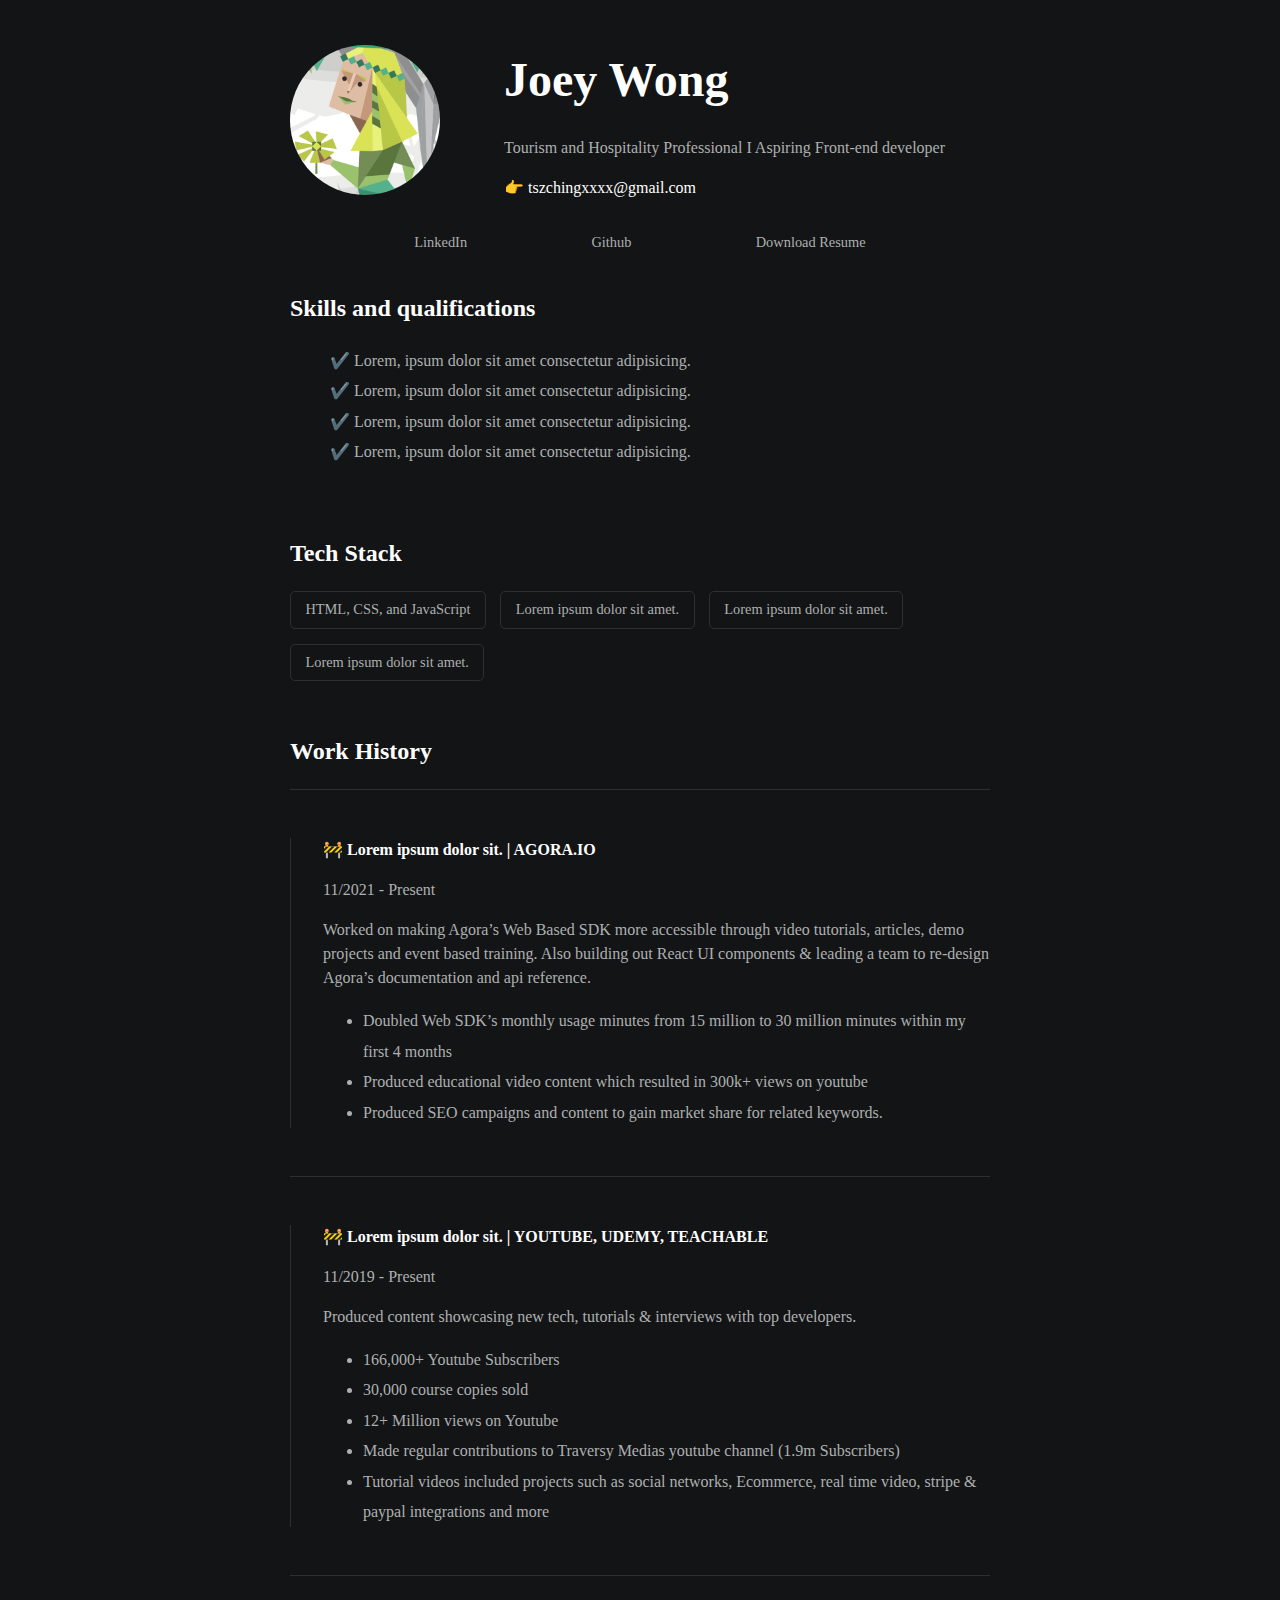
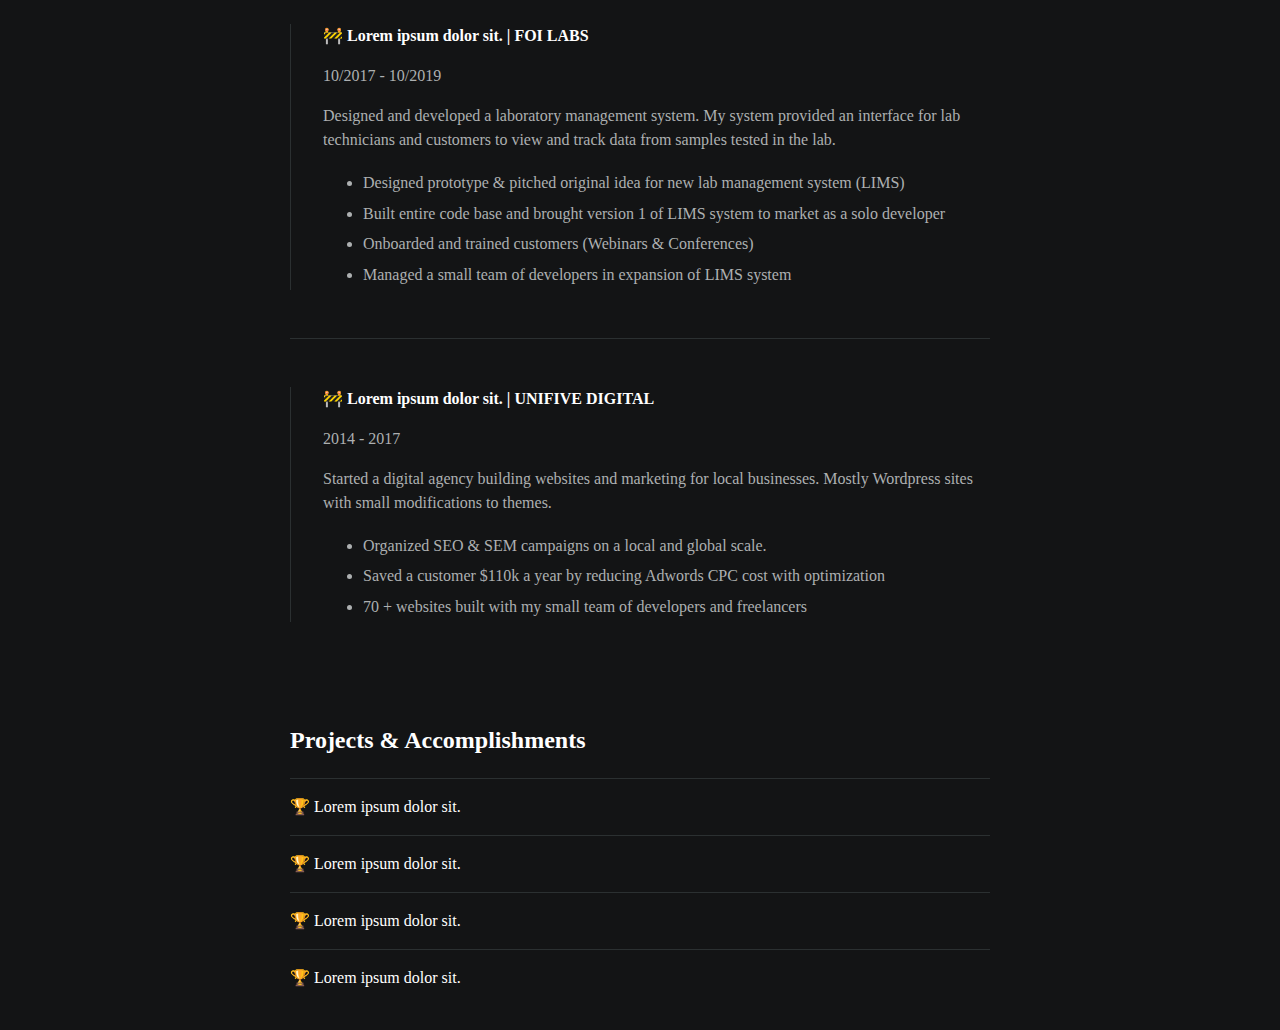
<file: index.html>
<!DOCTYPE html>
<html lang="en">
<head>
    <meta charset="UTF-8">
    <meta name="viewport" content="width=device-width, initial-scale=1.0">
    <title>Joey Wong</title>
    <link rel="stylesheet" href="asset/style/main.css">
</head>
<body>
    <div id="container--main">
        <section id="wrapper--hero" class="section--page">
            <img src="asset/image/infp.png" alt="profile_pic" id="profile-pic">
            <div>
                <h1 id="user-name">Joey Wong</h1>
                <p id="bio">Tourism and Hospitality Professional I Aspiring Front-end developer</p>
                <p id="email">👉 tszchingxxxx@gmail.com</p>
            </div>
        </section>
        <section id="section--page">
            <div id="social--list">
                <a href="#" target="_blank">LinkedIn</a>
                <a href="#" target="_blank">Github</a>
                <a href="asset/resume.pdf" target="_blank">Download Resume</a>
            </div>
        </section>
        <section class="section--page">
            <h2>Skills and qualifications</h2>
            <ul id="qualifications--list">
                <li>✔️ Lorem, ipsum dolor sit amet consectetur adipisicing.</li>
                <li>✔️ Lorem, ipsum dolor sit amet consectetur adipisicing.</li>
                <li>✔️ Lorem, ipsum dolor sit amet consectetur adipisicing.</li>
                <li>✔️ Lorem, ipsum dolor sit amet consectetur adipisicing.</li>
            </ul>
        </section>
        <section class="section--page">
            <h2>Tech Stack</h2>
            <div id="wrapper-techstack_items">
                <div class="card--techstack">
                    <span>HTML, CSS, and JavaScript</span>
                </div>
                <div class="card--techstack">
                    <span>Lorem ipsum dolor sit amet.</span>
                </div>
                <div class="card--techstack">
                    <span>Lorem ipsum dolor sit amet.</span>
                </div>
                <div class="card--techstack">
                    <span>Lorem ipsum dolor sit amet.</span>
                </div>
            </div>
        </section>
        <section id="work-historyy-wrapper" class="section--page">
            <h2>Work History</h2>
            <div class="line-break"></div>
            <div class="card--work-history">
                <strong>🚧 Lorem ipsum dolor sit. | AGORA.IO</strong>
                <p>11/2021 - Present</p>
                <p>Worked on making Agora’s Web Based SDK more accessible through video tutorials, articles, demo projects and event based training. Also building out React UI components & leading a team to re-design Agora’s documentation and api reference.</p>
                <ul>
                    <li>Doubled Web SDK’s monthly usage minutes from 15 million to 30 million minutes within my first 4 months</li>
                    <li>Produced educational video content which resulted in 300k+ views on youtube</li>
                    <li>Produced SEO campaigns and content to gain market share for related keywords.</li>
                </ul>
            </div>
            <div class="line-break"></div>

                <div class="card--work-history">
                    <strong>🚧 Lorem ipsum dolor sit. | YOUTUBE, UDEMY, TEACHABLE</strong>
                    <p>11/2019 - Present</p>
                    <p>Produced content showcasing new tech, tutorials & interviews with top developers.</p>
                    <ul>
                        <li>166,000+ Youtube Subscribers</li>
                        <li>30,000 course copies sold</li>
                        <li>12+ Million views on Youtube</li>
                        <li>Made regular contributions to Traversy Medias youtube channel (1.9m Subscribers)</li>
                        <li>Tutorial videos included projects such as social networks, Ecommerce, real time video, stripe & paypal integrations and more </li>
                    </ul>
                </div>

                <div class="line-break"></div>

                <div class="card--work-history">
                    <strong>🚧 Lorem ipsum dolor sit. | FOI LABS</strong>
                    <p>10/2017 - 10/2019</p>
                    <p>Designed and developed a laboratory management system. My system
                        provided an interface for lab technicians and customers to view and
                        track data from samples tested in the lab.</p>
                    <ul>
                        <li>Designed prototype & pitched original idea for new lab management system (LIMS)</li>
                        <li>Built entire code base and brought version 1 of LIMS system to market as a solo developer</li>
                        <li>Onboarded and trained customers (Webinars & Conferences)</li>
                        <li>Managed a small team of developers in expansion of LIMS system</li>
                    </ul>
                </div>

                <div class="line-break"></div>

                <div class="card--work-history">
                    <strong>🚧 Lorem ipsum dolor sit. | UNIFIVE DIGITAL</strong>
                    <p>2014 - 2017</p>
                    <p>Started a digital agency building websites and marketing for
                        local businesses. Mostly Wordpress sites with small modifications to
                        themes.</p>
                    <ul>
                        <li>Organized SEO & SEM campaigns on a local and global scale.</li>
                        <li>Saved a customer $110k a year by reducing Adwords CPC cost with optimization</li>
                        <li>70 + websites built with my small team of developers and freelancers</li>
                    </ul>
                </div>
        </section>
        <section class="section--page">
            <h2>Projects & Accomplishments</h2>
            <div class="card--project">
                <a href="project1.html"><span>🏆 </span>Lorem ipsum dolor sit.</a>
            </div>
            <div class="card--project">
                <a href="project1.html" ><span>🏆 </span>Lorem ipsum dolor sit.</a>
            </div>
            <div class="card--project">
                <a href="project1.html" ><span>🏆 </span>Lorem ipsum dolor sit.</a>
            </div>
            <div class="card--project">
                <a href="project1.html"><span>🏆 </span>Lorem ipsum dolor sit.</a>
            </div>

        </section>

    </div>
</body>
</html>
</file>
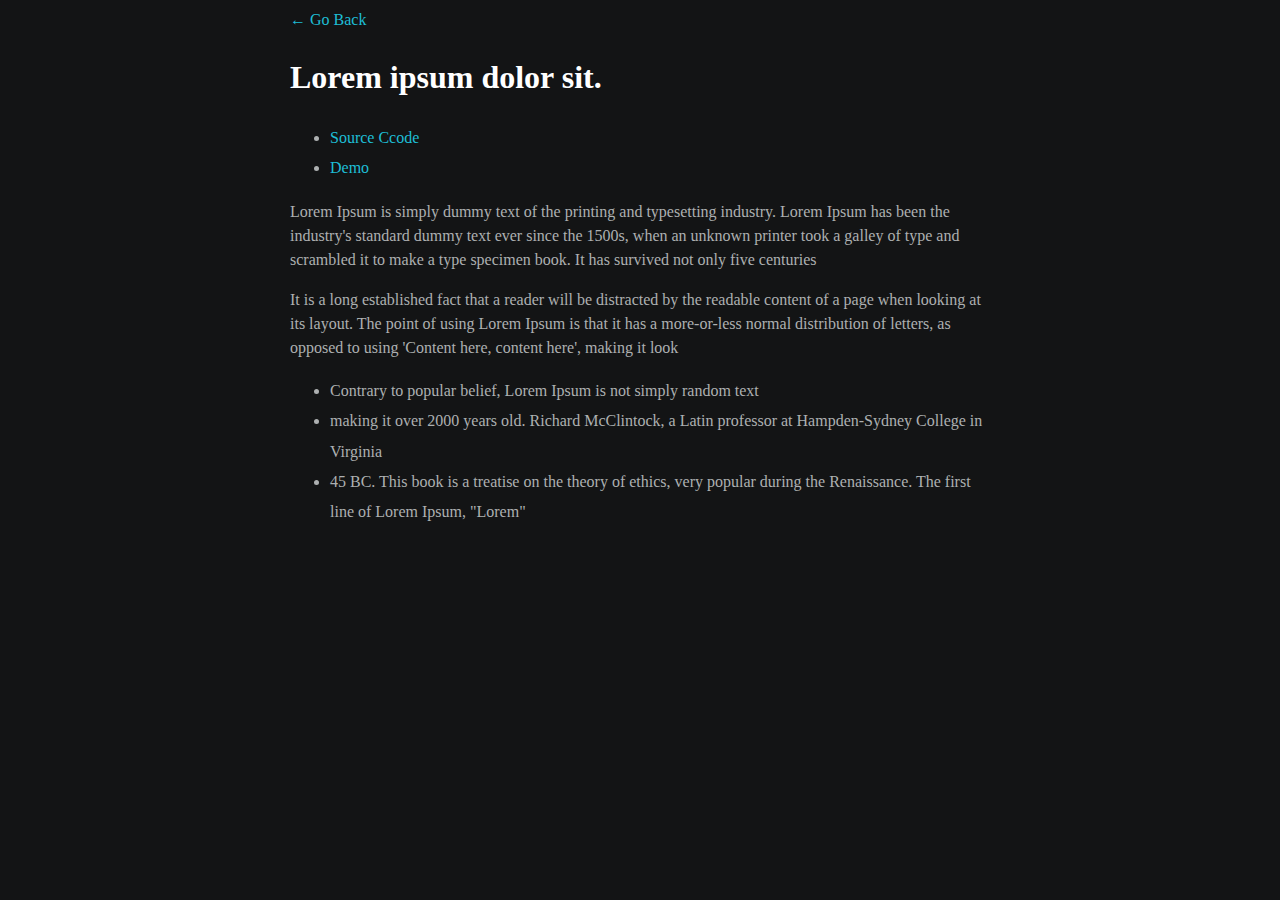
<file: project1.html>
<!DOCTYPE html>
<html lang="en">
<head>
    <meta charset="UTF-8">
    <meta name="viewport" content="width=device-width, initial-scale=1.0">
    <title>Project</title>
    <link rel="stylesheet" href="asset/style/main.css">
</head>
<body>
    <div id="container--main">
        <a href="index.html">&#x2190; Go Back</a>
        <h1>Lorem ipsum dolor sit.</h1>
        <ul>
            <li><a href="#">Source Ccode</a></li>
            <li><a href="#" target>Demo</a></li>
        </ul>
        <p>Lorem Ipsum is simply dummy text of the printing and typesetting industry. Lorem Ipsum has been the industry's standard dummy text ever since the 1500s, when an unknown printer took a galley of type and scrambled it to make a type specimen book. It has survived not only five centuries</p>
                
        <p>It is a long established fact that a reader will be distracted by the readable content of a page when looking at its layout. The point of using Lorem Ipsum is that it has a more-or-less normal distribution of letters, as opposed to using 'Content here, content here', making it look</p>
    
        <ul>
            <li>Contrary to popular belief, Lorem Ipsum is not simply random text</li>
            <li>making it over 2000 years old. Richard McClintock, a Latin professor at Hampden-Sydney College in Virginia</li>
            <li>45 BC. This book is a treatise on the theory of ethics, very popular during the Renaissance. The first line of Lorem Ipsum, "Lorem"</li>
        </ul>
        
    </div>


</body>
</html>
</file>
<file: asset/style/main.css>
@import url('https://fonts.googleapis.com/css2?family=Readex+Pro:wght@300;400;500;600;700&display=swap');

:root{
    --mainTextColor-light:#000;
    --secondaryTextColor-light:rgb(51 51 51);
    --mainLinkColor-light:#0da2b8;
    --mainBorderColor-light:rgb(218, 218, 218);
    --mainBgColor-light:rgb(249, 250,251);

    --mainTextColor-dark:#fff;
    --secondaryTextColor-dark:#adb0b1;
    --mainLinkColor-dark:rgb(30, 190,214);
    --mainBorderColor-dark:#2b3031;
    --mainBgColor-dark:#131415;

    --mainTextColor:var(--mainTextColor-dark);
    --secondaryTextColor: var(--secondaryTextColor-dark);
    --mainLinkColor:var(--mainLinkColor-dark);
    --mainBorderColor:var(--mainBorderColor-dark);
    --mainBgColor:var(--mainBgColor-dark);
}

*{
    font-family: "Readox Pro";
    line-height: 1.5em;
    box-sizing: border-box;
    color: var(--mainTextColor);
}

body{
    background-color: var(--mainBgColor);
}

p,span, li{
    color: var(--secondaryTextColor);
    font-size: 1em;
}

a{
    text-decoration: none;
    color:var(--mainLinkColor);
    font-size: 500;
}

li{
    line-height: 1.9em;
}

#container--main{
    max-width: 700px;
    margin: 0 auto;
}
.section--page{
    padding-top: 1em;
    padding-bottom: 1em;
}

#wrapper--hero{
    display: flex;
    align-items: center;
    gap: 4em;
}

#user-name{
    font-size: 3em;
    line-height: 1em;
}

#bio, a{
    font-weight: 300;
}

#profile-pic{
    border-radius: 50%;
    width: 150px;
    height: 150px;
    object-fit: cover;
}

#email{
    color:var(--mainTextColor);
}

#social--list{
    display: flex;
    justify-content: space-evenly;
    flex-wrap: wrap;
}

#social--list a{
    font-size: 0.9em;
    color: var(--secondaryTextColor);
    transition: 0.3s;
}

#social--list a:hover{
    color: var(--mainLinkColor);
}

#qualifications--list{
    list-style: none;
}

#wrapper-techstack_items {
    display: flex;
    flex-wrap: wrap;
    gap: 1em;
    font-size: 0.9em;
}

.card--techstack{
    border: 1px solid var(--mainBorderColor);
    padding: 0.5em 1em;
    border-radius: 5px;
}

.card--work-history{
    border-left: 1px solid var(--mainBorderColor);
    margin-top: 3em;
    margin-bottom: 3em;
    padding-left: 2em;
}

.line-break{
    background-color: var(--mainBorderColor);
    height: 1px;
}

.card--project {
    padding-top: 1em;
    padding-bottom: 1em;
    border-top: 1px solid var(--mainBorderColor);
}

.card--project a{
    color: var(--mainTextColor);
    transition: 0.3;
}

.card--project a:hover{
    color: var(--mainLinkColor);
}

@media(max-width:600px) {
    #wrapper--hero{
        flex-direction: column;
        gap: 1em;
    }
    
    #profile-pic{
        width: 200px;
        height: 200px;
    }
    .section--page{
        padding-top: 1em;
        padding-bottom: 1em;
    }

    .card--work-history{
        border-left: none;
        padding-left: 0;
    }
}
</file>
